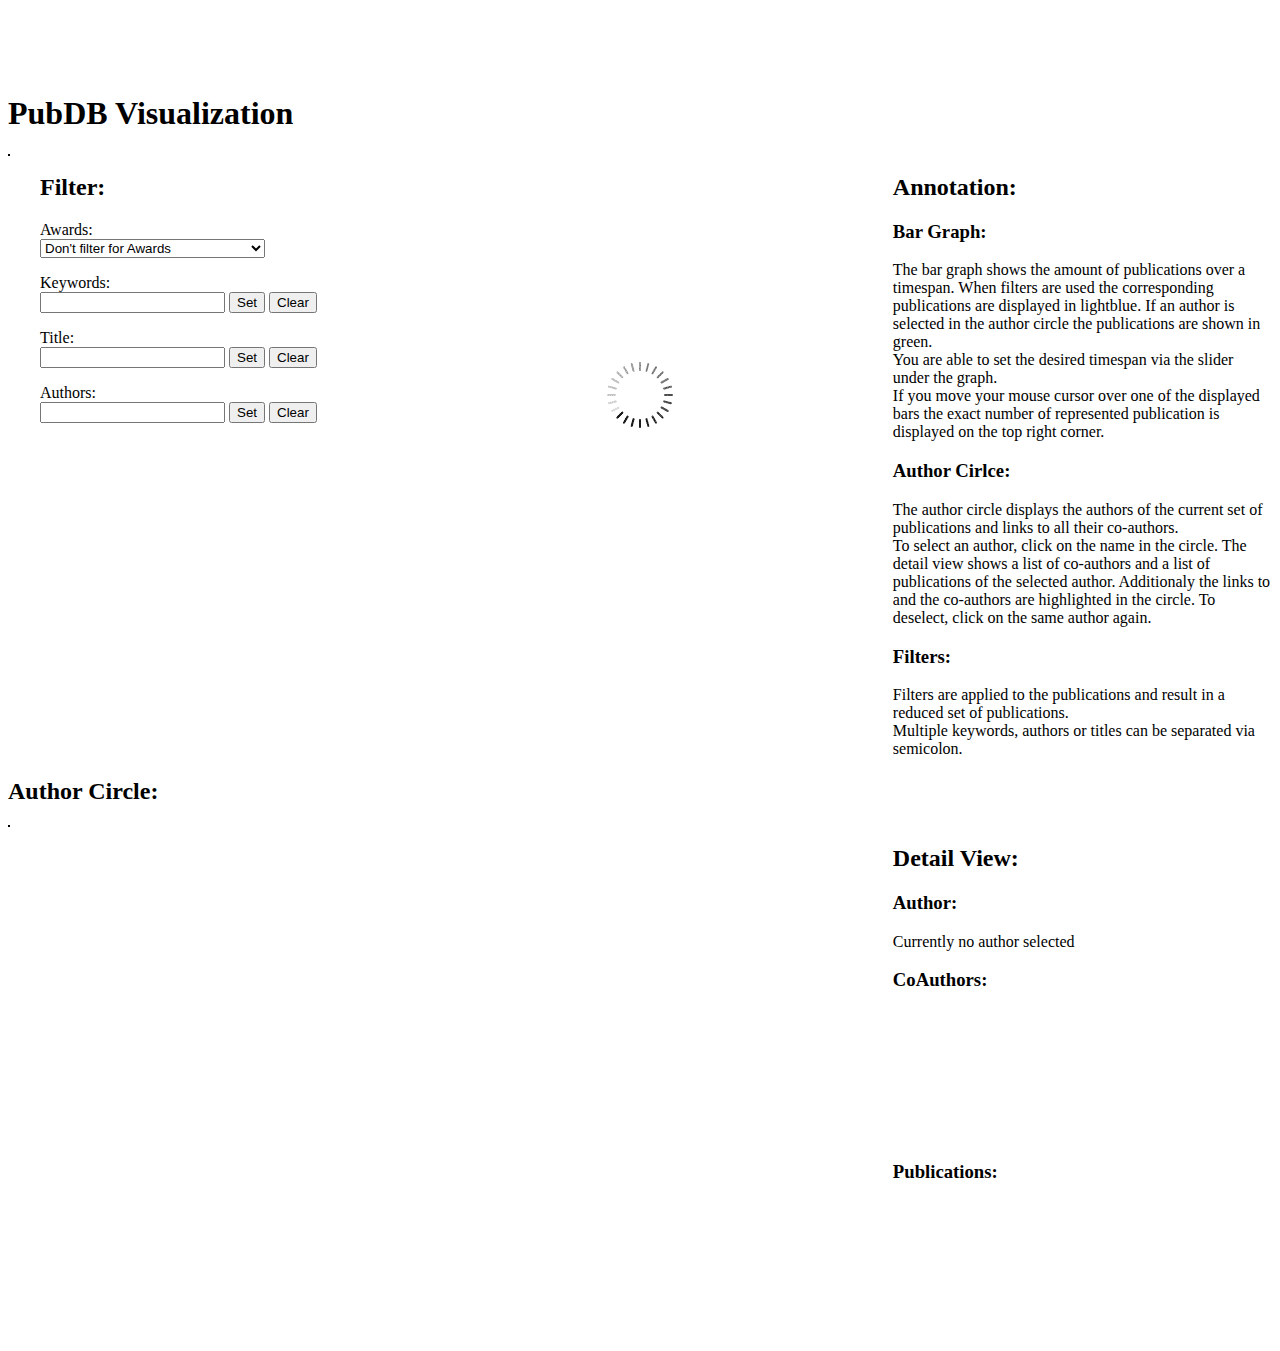
<file: public/index.html>
<html>
	<head>
		<meta charset="utf-8">

		<title>PubDB</title>

		<script type="text/javascript" src="lib/d3.js"></script>
		<script src="lib/jquery-2.1.3.min.js"></script>
		<script src="lib/jquery-ui-1.11.2/jquery-ui.js"></script>
		<script src="lib/jQRangeSlider-5.7.0/jQRangeSlider-withRuler-min.js"></script>

		<script type="text/javascript" src="main.js"></script>
		<script type="text/javascript" src="code.js"></script>
		<script type="text/javascript" src="barGraph.js"></script>

		<link rel="stylesheet" type="text/css" href="style.css" />
		<link rel="stylesheet" href="lib/jQRangeSlider-5.7.0/css/iThing.css" type="text/css" />

	</head>
	<body>
		<img src="assets/loading.gif" style="position: relative; display: block; top: 40%; margin: 0 auto;" alt="loading" id="loadingImage">


			<h1>PubDB Visualization</h1>
			<div id="topRow">
					<div id="barChartArea">
						<div id="barChart"></div>
						<div id="barSlider"></div>
					</div>

					<div id="filter">
						<h2>Filter:</h2>
						<div>
							<p><text>Awards:</text><br/>
								<select id="awardsSelection" onchange="awardFilter(this)">
									<option value="case0">Don't filter for Awards</option>
									<option value="case1">Show Publications with Awards</option>
									<option value="case2">Show Publications with no Awards</option>
								</select>
							</p>
						</div>
						<div>
							<form name="keywordForm">
								<p><text>Keywords:</text><br/>
									<input type="text" name="keywords">
									<input type="button" value="Set" onClick="keywordsFilter(this.form)" id="keywordsButton">
									<input type="button" value="Clear" onClick="clearKeywordsFilter(this.form)">
								</p>
							</form>
						</div>
						<div>
							<form name="titleForm">
								<p><text>Title:</text><br/>
									<input type="text" name="titles">
									<input type="button" value="Set" onClick="titlesFilter(this.form)" id="titlesButton">
									<input type="button" value="Clear" onClick="clearTitlesFilter(this.form)">
								</p>
							</form>
						</div>
						<div>
							<form name="authorForm">
								<p><text>Authors:</text><br/>
									<input type="text" name="authors">
									<input type="button" value="Set" onClick="authorsFilter(this.form)" id="authorsButton">
									<input type="button" value="Clear" onClick="clearAuthorsFilter(this.form)">
								</p>
							</form>
						</div>
					</div>

				<div id="howTo">
					<h2>Annotation:</h2>
					<div>
						<h3>Bar Graph:</h3>
						<div>The bar graph shows the amount of publications over a timespan. When filters are used the corresponding publications are displayed in lightblue. If an author is selected in the author circle the publications are shown in green.</div>
						<div>You are able to set the desired timespan via the slider under the graph.</div>
						<div>If you move your mouse cursor over one of the displayed bars the exact number of represented publication is displayed on the top right corner.</div>
					</div>
					<div>
						<h3>Author Cirlce:</h3>
						<div>The author circle displays the authors of the current set of publications and links to all their co-authors.</div>
						<div>To select an author, click on the name in the circle. The detail view shows a list of co-authors and a list of publications of the selected author. Additionaly the links to and the co-authors are highlighted in the circle. To deselect, click on the same author again.</div>
					</div>
					<div>
						<h3>Filters:</h3>
						<div>Filters are applied to the publications and result in a reduced set of publications.</div>
						<div>Multiple keywords, authors or titles can be separated via semicolon.</div>
					</div>
				</div>

			</div>

			<h2>Author Circle:</h2>
			<div id="circle"></div>

		<div id="sidebarCircle">
			<div id="detail">
				<h2>Detail View:</h2>
				<div id="detail--others--explained" style="display: none;"></div>
				<div id="detail--auth"><h3>Author:</h3><div>Currently no author selected</div></div>
				<div id="detail--others" style="display: none;"><h3>Others:</h3><p id="detail--others-list"></p></div>
				<div id="detail--coauth"><h3>CoAuthors:</h3><p id="detail--coauth-list"></p></div>
				<div id="detail--pub"><h3>Publications:</h3><p id="detail--pub-list"></p></div>
			</div>
		</div>

	</body>
</html>
</file>
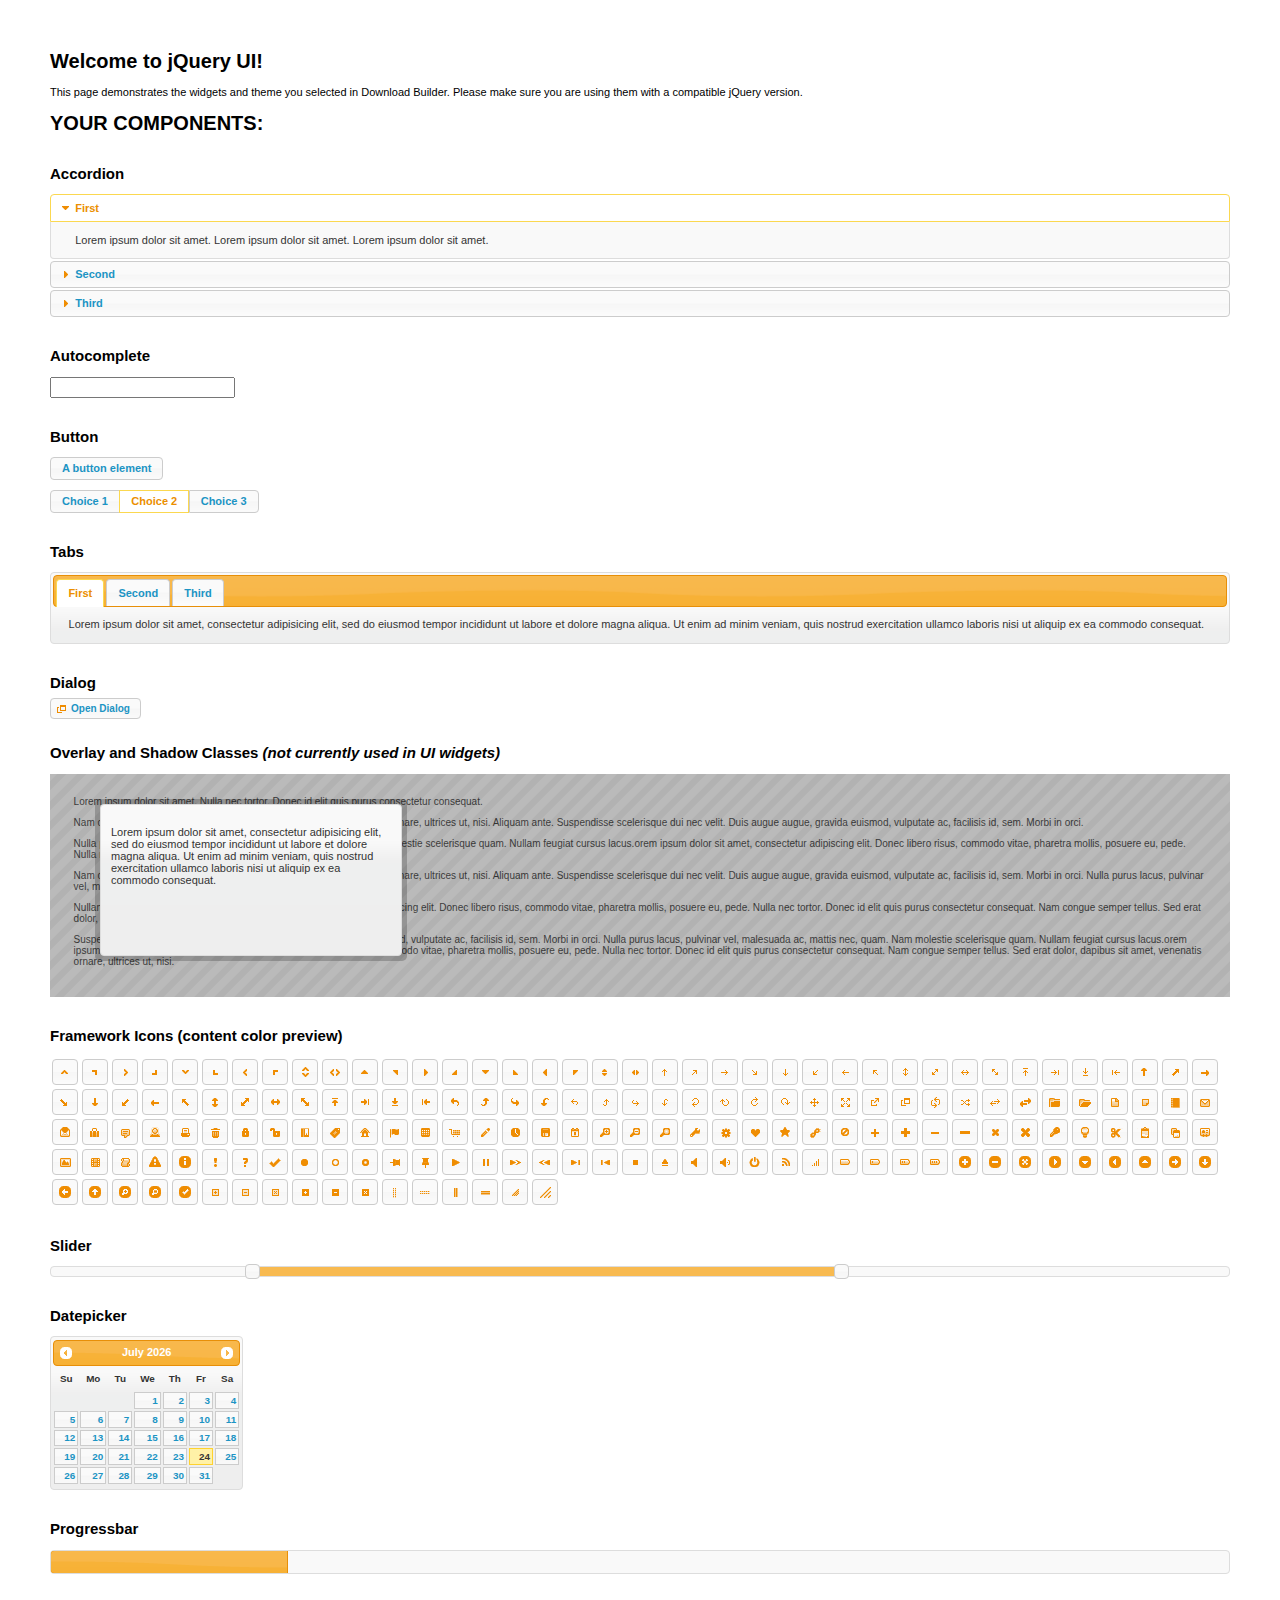
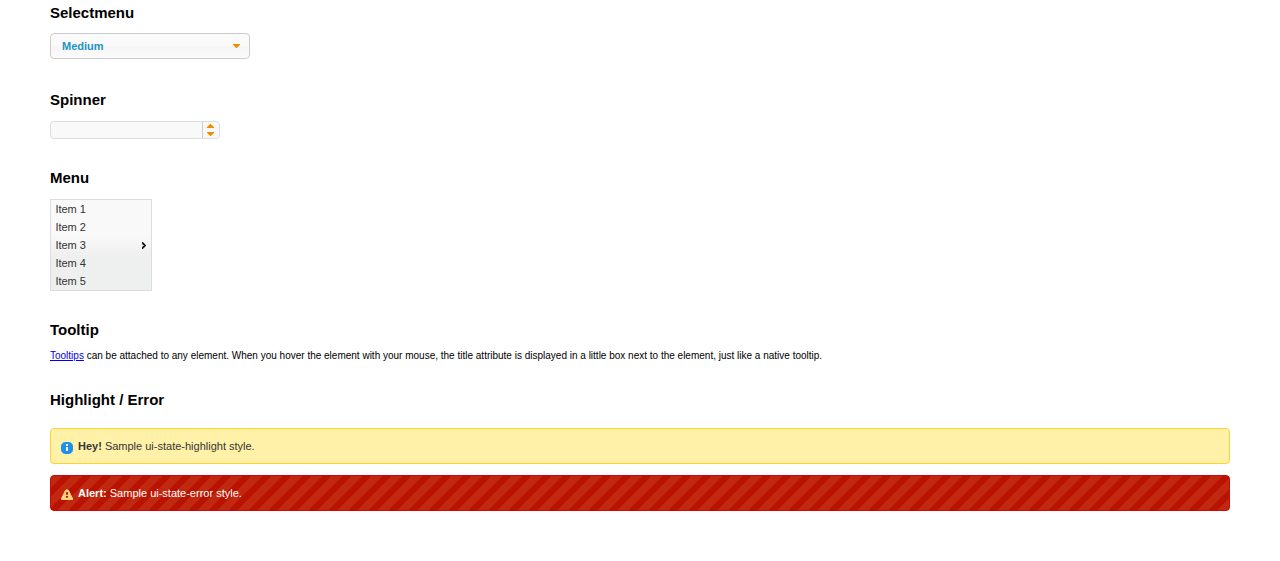
<file: public/lib/jquery-ui-1.11.2/index.html>
<!doctype html>
<html lang="us">
<head>
	<meta charset="utf-8">
	<title>jQuery UI Example Page</title>
	<link href="jquery-ui.css" rel="stylesheet">
	<style>
	body{
		font: 62.5% "Trebuchet MS", sans-serif;
		margin: 50px;
	}
	.demoHeaders {
		margin-top: 2em;
	}
	#dialog-link {
		padding: .4em 1em .4em 20px;
		text-decoration: none;
		position: relative;
	}
	#dialog-link span.ui-icon {
		margin: 0 5px 0 0;
		position: absolute;
		left: .2em;
		top: 50%;
		margin-top: -8px;
	}
	#icons {
		margin: 0;
		padding: 0;
	}
	#icons li {
		margin: 2px;
		position: relative;
		padding: 4px 0;
		cursor: pointer;
		float: left;
		list-style: none;
	}
	#icons span.ui-icon {
		float: left;
		margin: 0 4px;
	}
	.fakewindowcontain .ui-widget-overlay {
		position: absolute;
	}
	select {
		width: 200px;
	}
	</style>
</head>
<body>

<h1>Welcome to jQuery UI!</h1>

<div class="ui-widget">
	<p>This page demonstrates the widgets and theme you selected in Download Builder. Please make sure you are using them with a compatible jQuery version.</p>
</div>

<h1>YOUR COMPONENTS:</h1>


<!-- Accordion -->
<h2 class="demoHeaders">Accordion</h2>
<div id="accordion">
	<h3>First</h3>
	<div>Lorem ipsum dolor sit amet. Lorem ipsum dolor sit amet. Lorem ipsum dolor sit amet.</div>
	<h3>Second</h3>
	<div>Phasellus mattis tincidunt nibh.</div>
	<h3>Third</h3>
	<div>Nam dui erat, auctor a, dignissim quis.</div>
</div>



<!-- Autocomplete -->
<h2 class="demoHeaders">Autocomplete</h2>
<div>
	<input id="autocomplete" title="type &quot;a&quot;">
</div>



<!-- Button -->
<h2 class="demoHeaders">Button</h2>
<button id="button">A button element</button>
<form style="margin-top: 1em;">
	<div id="radioset">
		<input type="radio" id="radio1" name="radio"><label for="radio1">Choice 1</label>
		<input type="radio" id="radio2" name="radio" checked="checked"><label for="radio2">Choice 2</label>
		<input type="radio" id="radio3" name="radio"><label for="radio3">Choice 3</label>
	</div>
</form>



<!-- Tabs -->
<h2 class="demoHeaders">Tabs</h2>
<div id="tabs">
	<ul>
		<li><a href="#tabs-1">First</a></li>
		<li><a href="#tabs-2">Second</a></li>
		<li><a href="#tabs-3">Third</a></li>
	</ul>
	<div id="tabs-1">Lorem ipsum dolor sit amet, consectetur adipisicing elit, sed do eiusmod tempor incididunt ut labore et dolore magna aliqua. Ut enim ad minim veniam, quis nostrud exercitation ullamco laboris nisi ut aliquip ex ea commodo consequat.</div>
	<div id="tabs-2">Phasellus mattis tincidunt nibh. Cras orci urna, blandit id, pretium vel, aliquet ornare, felis. Maecenas scelerisque sem non nisl. Fusce sed lorem in enim dictum bibendum.</div>
	<div id="tabs-3">Nam dui erat, auctor a, dignissim quis, sollicitudin eu, felis. Pellentesque nisi urna, interdum eget, sagittis et, consequat vestibulum, lacus. Mauris porttitor ullamcorper augue.</div>
</div>



<!-- Dialog NOTE: Dialog is not generated by UI in this demo so it can be visually styled in themeroller-->
<h2 class="demoHeaders">Dialog</h2>
<p><a href="#" id="dialog-link" class="ui-state-default ui-corner-all"><span class="ui-icon ui-icon-newwin"></span>Open Dialog</a></p>

<h2 class="demoHeaders">Overlay and Shadow Classes <em>(not currently used in UI widgets)</em></h2>
<div style="position: relative; width: 96%; height: 200px; padding:1% 2%; overflow:hidden;" class="fakewindowcontain">
	<p>Lorem ipsum dolor sit amet,  Nulla nec tortor. Donec id elit quis purus consectetur consequat. </p><p>Nam congue semper tellus. Sed erat dolor, dapibus sit amet, venenatis ornare, ultrices ut, nisi. Aliquam ante. Suspendisse scelerisque dui nec velit. Duis augue augue, gravida euismod, vulputate ac, facilisis id, sem. Morbi in orci. </p><p>Nulla purus lacus, pulvinar vel, malesuada ac, mattis nec, quam. Nam molestie scelerisque quam. Nullam feugiat cursus lacus.orem ipsum dolor sit amet, consectetur adipiscing elit. Donec libero risus, commodo vitae, pharetra mollis, posuere eu, pede. Nulla nec tortor. Donec id elit quis purus consectetur consequat. </p><p>Nam congue semper tellus. Sed erat dolor, dapibus sit amet, venenatis ornare, ultrices ut, nisi. Aliquam ante. Suspendisse scelerisque dui nec velit. Duis augue augue, gravida euismod, vulputate ac, facilisis id, sem. Morbi in orci. Nulla purus lacus, pulvinar vel, malesuada ac, mattis nec, quam. Nam molestie scelerisque quam. </p><p>Nullam feugiat cursus lacus.orem ipsum dolor sit amet, consectetur adipiscing elit. Donec libero risus, commodo vitae, pharetra mollis, posuere eu, pede. Nulla nec tortor. Donec id elit quis purus consectetur consequat. Nam congue semper tellus. Sed erat dolor, dapibus sit amet, venenatis ornare, ultrices ut, nisi. Aliquam ante. </p><p>Suspendisse scelerisque dui nec velit. Duis augue augue, gravida euismod, vulputate ac, facilisis id, sem. Morbi in orci. Nulla purus lacus, pulvinar vel, malesuada ac, mattis nec, quam. Nam molestie scelerisque quam. Nullam feugiat cursus lacus.orem ipsum dolor sit amet, consectetur adipiscing elit. Donec libero risus, commodo vitae, pharetra mollis, posuere eu, pede. Nulla nec tortor. Donec id elit quis purus consectetur consequat. Nam congue semper tellus. Sed erat dolor, dapibus sit amet, venenatis ornare, ultrices ut, nisi. </p>

	<!-- ui-dialog -->
	<div class="ui-overlay"><div class="ui-widget-overlay"></div><div class="ui-widget-shadow ui-corner-all" style="width: 302px; height: 152px; position: absolute; left: 50px; top: 30px;"></div></div>
	<div style="position: absolute; width: 280px; height: 130px;left: 50px; top: 30px; padding: 10px;" class="ui-widget ui-widget-content ui-corner-all">
		<div class="ui-dialog-content ui-widget-content" style="background: none; border: 0;">
			<p>Lorem ipsum dolor sit amet, consectetur adipisicing elit, sed do eiusmod tempor incididunt ut labore et dolore magna aliqua. Ut enim ad minim veniam, quis nostrud exercitation ullamco laboris nisi ut aliquip ex ea commodo consequat.</p>
		</div>
	</div>

</div>

<!-- ui-dialog -->
<div id="dialog" title="Dialog Title">
	<p>Lorem ipsum dolor sit amet, consectetur adipisicing elit, sed do eiusmod tempor incididunt ut labore et dolore magna aliqua. Ut enim ad minim veniam, quis nostrud exercitation ullamco laboris nisi ut aliquip ex ea commodo consequat.</p>
</div>



<h2 class="demoHeaders">Framework Icons (content color preview)</h2>
<ul id="icons" class="ui-widget ui-helper-clearfix">
	<li class="ui-state-default ui-corner-all" title=".ui-icon-carat-1-n"><span class="ui-icon ui-icon-carat-1-n"></span></li>
	<li class="ui-state-default ui-corner-all" title=".ui-icon-carat-1-ne"><span class="ui-icon ui-icon-carat-1-ne"></span></li>
	<li class="ui-state-default ui-corner-all" title=".ui-icon-carat-1-e"><span class="ui-icon ui-icon-carat-1-e"></span></li>
	<li class="ui-state-default ui-corner-all" title=".ui-icon-carat-1-se"><span class="ui-icon ui-icon-carat-1-se"></span></li>
	<li class="ui-state-default ui-corner-all" title=".ui-icon-carat-1-s"><span class="ui-icon ui-icon-carat-1-s"></span></li>
	<li class="ui-state-default ui-corner-all" title=".ui-icon-carat-1-sw"><span class="ui-icon ui-icon-carat-1-sw"></span></li>
	<li class="ui-state-default ui-corner-all" title=".ui-icon-carat-1-w"><span class="ui-icon ui-icon-carat-1-w"></span></li>
	<li class="ui-state-default ui-corner-all" title=".ui-icon-carat-1-nw"><span class="ui-icon ui-icon-carat-1-nw"></span></li>
	<li class="ui-state-default ui-corner-all" title=".ui-icon-carat-2-n-s"><span class="ui-icon ui-icon-carat-2-n-s"></span></li>
	<li class="ui-state-default ui-corner-all" title=".ui-icon-carat-2-e-w"><span class="ui-icon ui-icon-carat-2-e-w"></span></li>
	<li class="ui-state-default ui-corner-all" title=".ui-icon-triangle-1-n"><span class="ui-icon ui-icon-triangle-1-n"></span></li>
	<li class="ui-state-default ui-corner-all" title=".ui-icon-triangle-1-ne"><span class="ui-icon ui-icon-triangle-1-ne"></span></li>
	<li class="ui-state-default ui-corner-all" title=".ui-icon-triangle-1-e"><span class="ui-icon ui-icon-triangle-1-e"></span></li>
	<li class="ui-state-default ui-corner-all" title=".ui-icon-triangle-1-se"><span class="ui-icon ui-icon-triangle-1-se"></span></li>
	<li class="ui-state-default ui-corner-all" title=".ui-icon-triangle-1-s"><span class="ui-icon ui-icon-triangle-1-s"></span></li>
	<li class="ui-state-default ui-corner-all" title=".ui-icon-triangle-1-sw"><span class="ui-icon ui-icon-triangle-1-sw"></span></li>
	<li class="ui-state-default ui-corner-all" title=".ui-icon-triangle-1-w"><span class="ui-icon ui-icon-triangle-1-w"></span></li>
	<li class="ui-state-default ui-corner-all" title=".ui-icon-triangle-1-nw"><span class="ui-icon ui-icon-triangle-1-nw"></span></li>
	<li class="ui-state-default ui-corner-all" title=".ui-icon-triangle-2-n-s"><span class="ui-icon ui-icon-triangle-2-n-s"></span></li>
	<li class="ui-state-default ui-corner-all" title=".ui-icon-triangle-2-e-w"><span class="ui-icon ui-icon-triangle-2-e-w"></span></li>
	<li class="ui-state-default ui-corner-all" title=".ui-icon-arrow-1-n"><span class="ui-icon ui-icon-arrow-1-n"></span></li>
	<li class="ui-state-default ui-corner-all" title=".ui-icon-arrow-1-ne"><span class="ui-icon ui-icon-arrow-1-ne"></span></li>
	<li class="ui-state-default ui-corner-all" title=".ui-icon-arrow-1-e"><span class="ui-icon ui-icon-arrow-1-e"></span></li>
	<li class="ui-state-default ui-corner-all" title=".ui-icon-arrow-1-se"><span class="ui-icon ui-icon-arrow-1-se"></span></li>
	<li class="ui-state-default ui-corner-all" title=".ui-icon-arrow-1-s"><span class="ui-icon ui-icon-arrow-1-s"></span></li>
	<li class="ui-state-default ui-corner-all" title=".ui-icon-arrow-1-sw"><span class="ui-icon ui-icon-arrow-1-sw"></span></li>
	<li class="ui-state-default ui-corner-all" title=".ui-icon-arrow-1-w"><span class="ui-icon ui-icon-arrow-1-w"></span></li>
	<li class="ui-state-default ui-corner-all" title=".ui-icon-arrow-1-nw"><span class="ui-icon ui-icon-arrow-1-nw"></span></li>
	<li class="ui-state-default ui-corner-all" title=".ui-icon-arrow-2-n-s"><span class="ui-icon ui-icon-arrow-2-n-s"></span></li>
	<li class="ui-state-default ui-corner-all" title=".ui-icon-arrow-2-ne-sw"><span class="ui-icon ui-icon-arrow-2-ne-sw"></span></li>
	<li class="ui-state-default ui-corner-all" title=".ui-icon-arrow-2-e-w"><span class="ui-icon ui-icon-arrow-2-e-w"></span></li>
	<li class="ui-state-default ui-corner-all" title=".ui-icon-arrow-2-se-nw"><span class="ui-icon ui-icon-arrow-2-se-nw"></span></li>
	<li class="ui-state-default ui-corner-all" title=".ui-icon-arrowstop-1-n"><span class="ui-icon ui-icon-arrowstop-1-n"></span></li>
	<li class="ui-state-default ui-corner-all" title=".ui-icon-arrowstop-1-e"><span class="ui-icon ui-icon-arrowstop-1-e"></span></li>
	<li class="ui-state-default ui-corner-all" title=".ui-icon-arrowstop-1-s"><span class="ui-icon ui-icon-arrowstop-1-s"></span></li>
	<li class="ui-state-default ui-corner-all" title=".ui-icon-arrowstop-1-w"><span class="ui-icon ui-icon-arrowstop-1-w"></span></li>
	<li class="ui-state-default ui-corner-all" title=".ui-icon-arrowthick-1-n"><span class="ui-icon ui-icon-arrowthick-1-n"></span></li>
	<li class="ui-state-default ui-corner-all" title=".ui-icon-arrowthick-1-ne"><span class="ui-icon ui-icon-arrowthick-1-ne"></span></li>
	<li class="ui-state-default ui-corner-all" title=".ui-icon-arrowthick-1-e"><span class="ui-icon ui-icon-arrowthick-1-e"></span></li>
	<li class="ui-state-default ui-corner-all" title=".ui-icon-arrowthick-1-se"><span class="ui-icon ui-icon-arrowthick-1-se"></span></li>
	<li class="ui-state-default ui-corner-all" title=".ui-icon-arrowthick-1-s"><span class="ui-icon ui-icon-arrowthick-1-s"></span></li>
	<li class="ui-state-default ui-corner-all" title=".ui-icon-arrowthick-1-sw"><span class="ui-icon ui-icon-arrowthick-1-sw"></span></li>
	<li class="ui-state-default ui-corner-all" title=".ui-icon-arrowthick-1-w"><span class="ui-icon ui-icon-arrowthick-1-w"></span></li>
	<li class="ui-state-default ui-corner-all" title=".ui-icon-arrowthick-1-nw"><span class="ui-icon ui-icon-arrowthick-1-nw"></span></li>
	<li class="ui-state-default ui-corner-all" title=".ui-icon-arrowthick-2-n-s"><span class="ui-icon ui-icon-arrowthick-2-n-s"></span></li>
	<li class="ui-state-default ui-corner-all" title=".ui-icon-arrowthick-2-ne-sw"><span class="ui-icon ui-icon-arrowthick-2-ne-sw"></span></li>
	<li class="ui-state-default ui-corner-all" title=".ui-icon-arrowthick-2-e-w"><span class="ui-icon ui-icon-arrowthick-2-e-w"></span></li>
	<li class="ui-state-default ui-corner-all" title=".ui-icon-arrowthick-2-se-nw"><span class="ui-icon ui-icon-arrowthick-2-se-nw"></span></li>
	<li class="ui-state-default ui-corner-all" title=".ui-icon-arrowthickstop-1-n"><span class="ui-icon ui-icon-arrowthickstop-1-n"></span></li>
	<li class="ui-state-default ui-corner-all" title=".ui-icon-arrowthickstop-1-e"><span class="ui-icon ui-icon-arrowthickstop-1-e"></span></li>
	<li class="ui-state-default ui-corner-all" title=".ui-icon-arrowthickstop-1-s"><span class="ui-icon ui-icon-arrowthickstop-1-s"></span></li>
	<li class="ui-state-default ui-corner-all" title=".ui-icon-arrowthickstop-1-w"><span class="ui-icon ui-icon-arrowthickstop-1-w"></span></li>
	<li class="ui-state-default ui-corner-all" title=".ui-icon-arrowreturnthick-1-w"><span class="ui-icon ui-icon-arrowreturnthick-1-w"></span></li>
	<li class="ui-state-default ui-corner-all" title=".ui-icon-arrowreturnthick-1-n"><span class="ui-icon ui-icon-arrowreturnthick-1-n"></span></li>
	<li class="ui-state-default ui-corner-all" title=".ui-icon-arrowreturnthick-1-e"><span class="ui-icon ui-icon-arrowreturnthick-1-e"></span></li>
	<li class="ui-state-default ui-corner-all" title=".ui-icon-arrowreturnthick-1-s"><span class="ui-icon ui-icon-arrowreturnthick-1-s"></span></li>
	<li class="ui-state-default ui-corner-all" title=".ui-icon-arrowreturn-1-w"><span class="ui-icon ui-icon-arrowreturn-1-w"></span></li>
	<li class="ui-state-default ui-corner-all" title=".ui-icon-arrowreturn-1-n"><span class="ui-icon ui-icon-arrowreturn-1-n"></span></li>
	<li class="ui-state-default ui-corner-all" title=".ui-icon-arrowreturn-1-e"><span class="ui-icon ui-icon-arrowreturn-1-e"></span></li>
	<li class="ui-state-default ui-corner-all" title=".ui-icon-arrowreturn-1-s"><span class="ui-icon ui-icon-arrowreturn-1-s"></span></li>
	<li class="ui-state-default ui-corner-all" title=".ui-icon-arrowrefresh-1-w"><span class="ui-icon ui-icon-arrowrefresh-1-w"></span></li>
	<li class="ui-state-default ui-corner-all" title=".ui-icon-arrowrefresh-1-n"><span class="ui-icon ui-icon-arrowrefresh-1-n"></span></li>
	<li class="ui-state-default ui-corner-all" title=".ui-icon-arrowrefresh-1-e"><span class="ui-icon ui-icon-arrowrefresh-1-e"></span></li>
	<li class="ui-state-default ui-corner-all" title=".ui-icon-arrowrefresh-1-s"><span class="ui-icon ui-icon-arrowrefresh-1-s"></span></li>
	<li class="ui-state-default ui-corner-all" title=".ui-icon-arrow-4"><span class="ui-icon ui-icon-arrow-4"></span></li>
	<li class="ui-state-default ui-corner-all" title=".ui-icon-arrow-4-diag"><span class="ui-icon ui-icon-arrow-4-diag"></span></li>
	<li class="ui-state-default ui-corner-all" title=".ui-icon-extlink"><span class="ui-icon ui-icon-extlink"></span></li>
	<li class="ui-state-default ui-corner-all" title=".ui-icon-newwin"><span class="ui-icon ui-icon-newwin"></span></li>
	<li class="ui-state-default ui-corner-all" title=".ui-icon-refresh"><span class="ui-icon ui-icon-refresh"></span></li>
	<li class="ui-state-default ui-corner-all" title=".ui-icon-shuffle"><span class="ui-icon ui-icon-shuffle"></span></li>
	<li class="ui-state-default ui-corner-all" title=".ui-icon-transfer-e-w"><span class="ui-icon ui-icon-transfer-e-w"></span></li>
	<li class="ui-state-default ui-corner-all" title=".ui-icon-transferthick-e-w"><span class="ui-icon ui-icon-transferthick-e-w"></span></li>
	<li class="ui-state-default ui-corner-all" title=".ui-icon-folder-collapsed"><span class="ui-icon ui-icon-folder-collapsed"></span></li>
	<li class="ui-state-default ui-corner-all" title=".ui-icon-folder-open"><span class="ui-icon ui-icon-folder-open"></span></li>
	<li class="ui-state-default ui-corner-all" title=".ui-icon-document"><span class="ui-icon ui-icon-document"></span></li>
	<li class="ui-state-default ui-corner-all" title=".ui-icon-document-b"><span class="ui-icon ui-icon-document-b"></span></li>
	<li class="ui-state-default ui-corner-all" title=".ui-icon-note"><span class="ui-icon ui-icon-note"></span></li>
	<li class="ui-state-default ui-corner-all" title=".ui-icon-mail-closed"><span class="ui-icon ui-icon-mail-closed"></span></li>
	<li class="ui-state-default ui-corner-all" title=".ui-icon-mail-open"><span class="ui-icon ui-icon-mail-open"></span></li>
	<li class="ui-state-default ui-corner-all" title=".ui-icon-suitcase"><span class="ui-icon ui-icon-suitcase"></span></li>
	<li class="ui-state-default ui-corner-all" title=".ui-icon-comment"><span class="ui-icon ui-icon-comment"></span></li>
	<li class="ui-state-default ui-corner-all" title=".ui-icon-person"><span class="ui-icon ui-icon-person"></span></li>
	<li class="ui-state-default ui-corner-all" title=".ui-icon-print"><span class="ui-icon ui-icon-print"></span></li>
	<li class="ui-state-default ui-corner-all" title=".ui-icon-trash"><span class="ui-icon ui-icon-trash"></span></li>
	<li class="ui-state-default ui-corner-all" title=".ui-icon-locked"><span class="ui-icon ui-icon-locked"></span></li>
	<li class="ui-state-default ui-corner-all" title=".ui-icon-unlocked"><span class="ui-icon ui-icon-unlocked"></span></li>
	<li class="ui-state-default ui-corner-all" title=".ui-icon-bookmark"><span class="ui-icon ui-icon-bookmark"></span></li>
	<li class="ui-state-default ui-corner-all" title=".ui-icon-tag"><span class="ui-icon ui-icon-tag"></span></li>
	<li class="ui-state-default ui-corner-all" title=".ui-icon-home"><span class="ui-icon ui-icon-home"></span></li>
	<li class="ui-state-default ui-corner-all" title=".ui-icon-flag"><span class="ui-icon ui-icon-flag"></span></li>
	<li class="ui-state-default ui-corner-all" title=".ui-icon-calculator"><span class="ui-icon ui-icon-calculator"></span></li>
	<li class="ui-state-default ui-corner-all" title=".ui-icon-cart"><span class="ui-icon ui-icon-cart"></span></li>
	<li class="ui-state-default ui-corner-all" title=".ui-icon-pencil"><span class="ui-icon ui-icon-pencil"></span></li>
	<li class="ui-state-default ui-corner-all" title=".ui-icon-clock"><span class="ui-icon ui-icon-clock"></span></li>
	<li class="ui-state-default ui-corner-all" title=".ui-icon-disk"><span class="ui-icon ui-icon-disk"></span></li>
	<li class="ui-state-default ui-corner-all" title=".ui-icon-calendar"><span class="ui-icon ui-icon-calendar"></span></li>
	<li class="ui-state-default ui-corner-all" title=".ui-icon-zoomin"><span class="ui-icon ui-icon-zoomin"></span></li>
	<li class="ui-state-default ui-corner-all" title=".ui-icon-zoomout"><span class="ui-icon ui-icon-zoomout"></span></li>
	<li class="ui-state-default ui-corner-all" title=".ui-icon-search"><span class="ui-icon ui-icon-search"></span></li>
	<li class="ui-state-default ui-corner-all" title=".ui-icon-wrench"><span class="ui-icon ui-icon-wrench"></span></li>
	<li class="ui-state-default ui-corner-all" title=".ui-icon-gear"><span class="ui-icon ui-icon-gear"></span></li>
	<li class="ui-state-default ui-corner-all" title=".ui-icon-heart"><span class="ui-icon ui-icon-heart"></span></li>
	<li class="ui-state-default ui-corner-all" title=".ui-icon-star"><span class="ui-icon ui-icon-star"></span></li>
	<li class="ui-state-default ui-corner-all" title=".ui-icon-link"><span class="ui-icon ui-icon-link"></span></li>
	<li class="ui-state-default ui-corner-all" title=".ui-icon-cancel"><span class="ui-icon ui-icon-cancel"></span></li>
	<li class="ui-state-default ui-corner-all" title=".ui-icon-plus"><span class="ui-icon ui-icon-plus"></span></li>
	<li class="ui-state-default ui-corner-all" title=".ui-icon-plusthick"><span class="ui-icon ui-icon-plusthick"></span></li>
	<li class="ui-state-default ui-corner-all" title=".ui-icon-minus"><span class="ui-icon ui-icon-minus"></span></li>
	<li class="ui-state-default ui-corner-all" title=".ui-icon-minusthick"><span class="ui-icon ui-icon-minusthick"></span></li>
	<li class="ui-state-default ui-corner-all" title=".ui-icon-close"><span class="ui-icon ui-icon-close"></span></li>
	<li class="ui-state-default ui-corner-all" title=".ui-icon-closethick"><span class="ui-icon ui-icon-closethick"></span></li>
	<li class="ui-state-default ui-corner-all" title=".ui-icon-key"><span class="ui-icon ui-icon-key"></span></li>
	<li class="ui-state-default ui-corner-all" title=".ui-icon-lightbulb"><span class="ui-icon ui-icon-lightbulb"></span></li>
	<li class="ui-state-default ui-corner-all" title=".ui-icon-scissors"><span class="ui-icon ui-icon-scissors"></span></li>
	<li class="ui-state-default ui-corner-all" title=".ui-icon-clipboard"><span class="ui-icon ui-icon-clipboard"></span></li>
	<li class="ui-state-default ui-corner-all" title=".ui-icon-copy"><span class="ui-icon ui-icon-copy"></span></li>
	<li class="ui-state-default ui-corner-all" title=".ui-icon-contact"><span class="ui-icon ui-icon-contact"></span></li>
	<li class="ui-state-default ui-corner-all" title=".ui-icon-image"><span class="ui-icon ui-icon-image"></span></li>
	<li class="ui-state-default ui-corner-all" title=".ui-icon-video"><span class="ui-icon ui-icon-video"></span></li>
	<li class="ui-state-default ui-corner-all" title=".ui-icon-script"><span class="ui-icon ui-icon-script"></span></li>
	<li class="ui-state-default ui-corner-all" title=".ui-icon-alert"><span class="ui-icon ui-icon-alert"></span></li>
	<li class="ui-state-default ui-corner-all" title=".ui-icon-info"><span class="ui-icon ui-icon-info"></span></li>
	<li class="ui-state-default ui-corner-all" title=".ui-icon-notice"><span class="ui-icon ui-icon-notice"></span></li>
	<li class="ui-state-default ui-corner-all" title=".ui-icon-help"><span class="ui-icon ui-icon-help"></span></li>
	<li class="ui-state-default ui-corner-all" title=".ui-icon-check"><span class="ui-icon ui-icon-check"></span></li>
	<li class="ui-state-default ui-corner-all" title=".ui-icon-bullet"><span class="ui-icon ui-icon-bullet"></span></li>
	<li class="ui-state-default ui-corner-all" title=".ui-icon-radio-off"><span class="ui-icon ui-icon-radio-off"></span></li>
	<li class="ui-state-default ui-corner-all" title=".ui-icon-radio-on"><span class="ui-icon ui-icon-radio-on"></span></li>
	<li class="ui-state-default ui-corner-all" title=".ui-icon-pin-w"><span class="ui-icon ui-icon-pin-w"></span></li>
	<li class="ui-state-default ui-corner-all" title=".ui-icon-pin-s"><span class="ui-icon ui-icon-pin-s"></span></li>
	<li class="ui-state-default ui-corner-all" title=".ui-icon-play"><span class="ui-icon ui-icon-play"></span></li>
	<li class="ui-state-default ui-corner-all" title=".ui-icon-pause"><span class="ui-icon ui-icon-pause"></span></li>
	<li class="ui-state-default ui-corner-all" title=".ui-icon-seek-next"><span class="ui-icon ui-icon-seek-next"></span></li>
	<li class="ui-state-default ui-corner-all" title=".ui-icon-seek-prev"><span class="ui-icon ui-icon-seek-prev"></span></li>
	<li class="ui-state-default ui-corner-all" title=".ui-icon-seek-end"><span class="ui-icon ui-icon-seek-end"></span></li>
	<li class="ui-state-default ui-corner-all" title=".ui-icon-seek-first"><span class="ui-icon ui-icon-seek-first"></span></li>
	<li class="ui-state-default ui-corner-all" title=".ui-icon-stop"><span class="ui-icon ui-icon-stop"></span></li>
	<li class="ui-state-default ui-corner-all" title=".ui-icon-eject"><span class="ui-icon ui-icon-eject"></span></li>
	<li class="ui-state-default ui-corner-all" title=".ui-icon-volume-off"><span class="ui-icon ui-icon-volume-off"></span></li>
	<li class="ui-state-default ui-corner-all" title=".ui-icon-volume-on"><span class="ui-icon ui-icon-volume-on"></span></li>
	<li class="ui-state-default ui-corner-all" title=".ui-icon-power"><span class="ui-icon ui-icon-power"></span></li>
	<li class="ui-state-default ui-corner-all" title=".ui-icon-signal-diag"><span class="ui-icon ui-icon-signal-diag"></span></li>
	<li class="ui-state-default ui-corner-all" title=".ui-icon-signal"><span class="ui-icon ui-icon-signal"></span></li>
	<li class="ui-state-default ui-corner-all" title=".ui-icon-battery-0"><span class="ui-icon ui-icon-battery-0"></span></li>
	<li class="ui-state-default ui-corner-all" title=".ui-icon-battery-1"><span class="ui-icon ui-icon-battery-1"></span></li>
	<li class="ui-state-default ui-corner-all" title=".ui-icon-battery-2"><span class="ui-icon ui-icon-battery-2"></span></li>
	<li class="ui-state-default ui-corner-all" title=".ui-icon-battery-3"><span class="ui-icon ui-icon-battery-3"></span></li>
	<li class="ui-state-default ui-corner-all" title=".ui-icon-circle-plus"><span class="ui-icon ui-icon-circle-plus"></span></li>
	<li class="ui-state-default ui-corner-all" title=".ui-icon-circle-minus"><span class="ui-icon ui-icon-circle-minus"></span></li>
	<li class="ui-state-default ui-corner-all" title=".ui-icon-circle-close"><span class="ui-icon ui-icon-circle-close"></span></li>
	<li class="ui-state-default ui-corner-all" title=".ui-icon-circle-triangle-e"><span class="ui-icon ui-icon-circle-triangle-e"></span></li>
	<li class="ui-state-default ui-corner-all" title=".ui-icon-circle-triangle-s"><span class="ui-icon ui-icon-circle-triangle-s"></span></li>
	<li class="ui-state-default ui-corner-all" title=".ui-icon-circle-triangle-w"><span class="ui-icon ui-icon-circle-triangle-w"></span></li>
	<li class="ui-state-default ui-corner-all" title=".ui-icon-circle-triangle-n"><span class="ui-icon ui-icon-circle-triangle-n"></span></li>
	<li class="ui-state-default ui-corner-all" title=".ui-icon-circle-arrow-e"><span class="ui-icon ui-icon-circle-arrow-e"></span></li>
	<li class="ui-state-default ui-corner-all" title=".ui-icon-circle-arrow-s"><span class="ui-icon ui-icon-circle-arrow-s"></span></li>
	<li class="ui-state-default ui-corner-all" title=".ui-icon-circle-arrow-w"><span class="ui-icon ui-icon-circle-arrow-w"></span></li>
	<li class="ui-state-default ui-corner-all" title=".ui-icon-circle-arrow-n"><span class="ui-icon ui-icon-circle-arrow-n"></span></li>
	<li class="ui-state-default ui-corner-all" title=".ui-icon-circle-zoomin"><span class="ui-icon ui-icon-circle-zoomin"></span></li>
	<li class="ui-state-default ui-corner-all" title=".ui-icon-circle-zoomout"><span class="ui-icon ui-icon-circle-zoomout"></span></li>
	<li class="ui-state-default ui-corner-all" title=".ui-icon-circle-check"><span class="ui-icon ui-icon-circle-check"></span></li>
	<li class="ui-state-default ui-corner-all" title=".ui-icon-circlesmall-plus"><span class="ui-icon ui-icon-circlesmall-plus"></span></li>
	<li class="ui-state-default ui-corner-all" title=".ui-icon-circlesmall-minus"><span class="ui-icon ui-icon-circlesmall-minus"></span></li>
	<li class="ui-state-default ui-corner-all" title=".ui-icon-circlesmall-close"><span class="ui-icon ui-icon-circlesmall-close"></span></li>
	<li class="ui-state-default ui-corner-all" title=".ui-icon-squaresmall-plus"><span class="ui-icon ui-icon-squaresmall-plus"></span></li>
	<li class="ui-state-default ui-corner-all" title=".ui-icon-squaresmall-minus"><span class="ui-icon ui-icon-squaresmall-minus"></span></li>
	<li class="ui-state-default ui-corner-all" title=".ui-icon-squaresmall-close"><span class="ui-icon ui-icon-squaresmall-close"></span></li>
	<li class="ui-state-default ui-corner-all" title=".ui-icon-grip-dotted-vertical"><span class="ui-icon ui-icon-grip-dotted-vertical"></span></li>
	<li class="ui-state-default ui-corner-all" title=".ui-icon-grip-dotted-horizontal"><span class="ui-icon ui-icon-grip-dotted-horizontal"></span></li>
	<li class="ui-state-default ui-corner-all" title=".ui-icon-grip-solid-vertical"><span class="ui-icon ui-icon-grip-solid-vertical"></span></li>
	<li class="ui-state-default ui-corner-all" title=".ui-icon-grip-solid-horizontal"><span class="ui-icon ui-icon-grip-solid-horizontal"></span></li>
	<li class="ui-state-default ui-corner-all" title=".ui-icon-gripsmall-diagonal-se"><span class="ui-icon ui-icon-gripsmall-diagonal-se"></span></li>
	<li class="ui-state-default ui-corner-all" title=".ui-icon-grip-diagonal-se"><span class="ui-icon ui-icon-grip-diagonal-se"></span></li>
</ul>


<!-- Slider -->
<h2 class="demoHeaders">Slider</h2>
<div id="slider"></div>



<!-- Datepicker -->
<h2 class="demoHeaders">Datepicker</h2>
<div id="datepicker"></div>



<!-- Progressbar -->
<h2 class="demoHeaders">Progressbar</h2>
<div id="progressbar"></div>



<!-- Progressbar -->
<h2 class="demoHeaders">Selectmenu</h2>
<select id="selectmenu">
	<option>Slower</option>
	<option>Slow</option>
	<option selected="selected">Medium</option>
	<option>Fast</option>
	<option>Faster</option>
</select>



<!-- Spinner -->
<h2 class="demoHeaders">Spinner</h2>
<input id="spinner">



<!-- Menu -->
<h2 class="demoHeaders">Menu</h2>
<ul style="width:100px;" id="menu">
	<li>Item 1</li>
	<li>Item 2</li>
	<li>Item 3
		<ul>
			<li>Item 3-1</li>
			<li>Item 3-2</li>
			<li>Item 3-3</li>
			<li>Item 3-4</li>
			<li>Item 3-5</li>
		</ul>
	</li>
	<li>Item 4</li>
	<li>Item 5</li>
</ul>



<!-- Tooltip -->
<h2 class="demoHeaders">Tooltip</h2>
<p id="tooltip">
	<a href="#" title="That&apos;s what this widget is">Tooltips</a> can be attached to any element. When you hover
the element with your mouse, the title attribute is displayed in a little box next to the element, just like a native tooltip.
</p>


<!-- Highlight / Error -->
<h2 class="demoHeaders">Highlight / Error</h2>
<div class="ui-widget">
	<div class="ui-state-highlight ui-corner-all" style="margin-top: 20px; padding: 0 .7em;">
		<p><span class="ui-icon ui-icon-info" style="float: left; margin-right: .3em;"></span>
		<strong>Hey!</strong> Sample ui-state-highlight style.</p>
	</div>
</div>
<br>
<div class="ui-widget">
	<div class="ui-state-error ui-corner-all" style="padding: 0 .7em;">
		<p><span class="ui-icon ui-icon-alert" style="float: left; margin-right: .3em;"></span>
		<strong>Alert:</strong> Sample ui-state-error style.</p>
	</div>
</div>

<script src="external/jquery/jquery.js"></script>
<script src="jquery-ui.js"></script>
<script>

$( "#accordion" ).accordion();



var availableTags = [
	"ActionScript",
	"AppleScript",
	"Asp",
	"BASIC",
	"C",
	"C++",
	"Clojure",
	"COBOL",
	"ColdFusion",
	"Erlang",
	"Fortran",
	"Groovy",
	"Haskell",
	"Java",
	"JavaScript",
	"Lisp",
	"Perl",
	"PHP",
	"Python",
	"Ruby",
	"Scala",
	"Scheme"
];
$( "#autocomplete" ).autocomplete({
	source: availableTags
});



$( "#button" ).button();
$( "#radioset" ).buttonset();



$( "#tabs" ).tabs();



$( "#dialog" ).dialog({
	autoOpen: false,
	width: 400,
	buttons: [
		{
			text: "Ok",
			click: function() {
				$( this ).dialog( "close" );
			}
		},
		{
			text: "Cancel",
			click: function() {
				$( this ).dialog( "close" );
			}
		}
	]
});

// Link to open the dialog
$( "#dialog-link" ).click(function( event ) {
	$( "#dialog" ).dialog( "open" );
	event.preventDefault();
});



$( "#datepicker" ).datepicker({
	inline: true
});



$( "#slider" ).slider({
	range: true,
	values: [ 17, 67 ]
});



$( "#progressbar" ).progressbar({
	value: 20
});



$( "#spinner" ).spinner();



$( "#menu" ).menu();



$( "#tooltip" ).tooltip();



$( "#selectmenu" ).selectmenu();


// Hover states on the static widgets
$( "#dialog-link, #icons li" ).hover(
	function() {
		$( this ).addClass( "ui-state-hover" );
	},
	function() {
		$( this ).removeClass( "ui-state-hover" );
	}
);
</script>
</body>
</html>
</file>
<file: public/style.css>
.node {
    font: 300 13px Arial, sans-serif;
    fill: #86afd8;
}

.node:hover {
    font-weight: 700;
    fill: #000;
    cursor:pointer;
}

.link {
    stroke: #86afd8;
    stroke-opacity: .4;
    fill: none;
    pointer-events: none;
}

.node--source,
.node--target{
    font-weight: 700;
    fill: #a70b0b;
}

.node--selected{
    font-weight: 700;
    fill: #2ca02c;
}

.link--source,
.link--target {
    stroke-opacity: 1;
    stroke-width: 3px;
    stroke: #A70B0B;
}

#barChartArea{
    display: inline-block;
    /*float:left;*/
    border-color: black;
    border-style: solid;
    border-width: thin;
}

#filter{

}

.bar{
    display: inline-block;
    width:20px;
    height:1px;
}

.highlight{
    opacity: 0.5;
}

.axis path,
.axis line {
    fill:none;
    stroke:black;
    shape-rendering: crispEdges;
}

.axis text {
    font-family: sans-serif;
    font-size:11px;
}

#circle {
    display: inline-block;
    border-color: black;
    border-style: solid;
    border-width: thin;
}

#topRow{
    display: inline-block;
    width: 100%;
}

#barChartArea{
    float:left;
}

#filter{
    display: inline-block;
    padding-left:30px;
}

#howTo,
#sidebarCircle{
     float:right;
     width:30%;
 }

#detail--coauth-list,
#detail--others-list,
#detail--pub-list{
    width: 100%;
    height: 15%;
    overflow: scroll;
    overflow-x: hidden;
}

#detail--coauth-list div,
#detail--others-list div,
#detail--pub-list div{
    border:1px solid black;
}


#detail--coauth-list div:hover{
    /*
    cursor:pointer;
    */
}
</file>
<file: public/lib/jQRangeSlider-5.7.0/css/iThing.css>
/**
 * Theme for jQRangeSlider
 * Inspired by http://cssdeck.com/item/381/itunes-10-storage-bar
 *        and http://cssdeck.com/item/276/pure-css-arrow-with-border-tooltip
 */

.ui-rangeSlider{
  height: 30px;
  padding-top: 40px;
}

.ui-rangeSlider,
.ui-rangeSlider-container,
.ui-rangeSlider-arrow{
  -webkit-box-sizing:content-box;
     -moz-box-sizing:content-box;
          box-sizing:content-box;
}

.ui-rangeSlider-withArrows .ui-rangeSlider-container{
  margin: 0 15px;
}

.ui-rangeSlider-withArrows .ui-rangeSlider-container,
.ui-rangeSlider-noArrow .ui-rangeSlider-container,
.ui-rangeSlider-arrow{
  -webkit-box-shadow: inset 0px 4px 6px -2px RGBA(0,0,0,0.5);
     -moz-box-shadow: inset 0px 4px 6px -2px RGBA(0,0,0,0.5);
          box-shadow: inset 0px 4px 6px -2px RGBA(0,0,0,0.5);
}

.ui-rangeSlider-disabled.ui-rangeSlider-withArrows .ui-rangeSlider-container,
.ui-rangeSlider-disabled.ui-rangeSlider-noArrow .ui-rangeSlider-container,
.ui-rangeSlider-disabled .ui-rangeSlider-arrow{
  -webkit-box-shadow: inset 0px 4px 6px -2px RGBA(0,0,0,0.3);
     -moz-box-shadow: inset 0px 4px 6px -2px RGBA(0,0,0,0.3);
          box-shadow: inset 0px 4px 6px -2px RGBA(0,0,0,0.3);
}

.ui-rangeSlider-noArrow .ui-rangeSlider-container{
  -moz-border-radius: 4px;
  border-radius: 4px;
  border-left: solid 1px #515862;
  border-right: solid 1px #515862;
}

.ui-rangeSlider-disabled.ui-rangeSlider-noArrow .ui-rangeSlider-container{
  border-color: #8490a3;
}

.ui-rangeSlider-container,
.ui-rangeSlider-arrow{
 	height: 30px;

  border-top: solid 1px #232a32;
  border-bottom: solid 1px #6a7179;
}

.ui-rangeSlider-disabled .ui-rangeSlider-container,
.ui-rangeSlider-disabled .ui-rangeSlider-arrow{
  border-top-color: #49576b;
  border-bottom-color: #9ca7b3;
}

.ui-rangeSlider-container,
.ui-rangeSlider-arrow,
.ui-rangeSlider-label{
  background: #67707F;
  background: -moz-linear-gradient(top, #67707F 0%, #888DA0 100%);
  background: -webkit-gradient(linear, left top, left bottom, color-stop(0%,#67707F), color-stop(100%,#888DA0));
}

.ui-rangeSlider-disabled .ui-rangeSlider-container,
.ui-rangeSlider-disabled .ui-rangeSlider-arrow,
.ui-rangeSlider-disabled .ui-rangeSlider-label{
  background: #95a4bd;
  background: -moz-linear-gradient(top, #95a4bd 0%, #b2bbd8 100%);
  background: -webkit-gradient(linear, left top, left bottom, color-stop(0%,#95a4bd), color-stop(100%,#b2bbd8));
}

.ui-rangeSlider-arrow{
  width:14px;
  cursor:pointer;
}

.ui-rangeSlider-leftArrow{
  border-radius:4px 0 0 4px;
  border-left: solid 1px #515862;
}

.ui-rangeSlider-disabled .ui-rangeSlider-leftArrow{
 border-left-color: #8792a2; 
}

.ui-rangeSlider-rightArrow{
  border-radius:0 4px 4px 0;
  border-right: solid 1px #515862;
}

.ui-rangeSlider-disabled .ui-rangeSlider-rightArrow{
 border-right-color: #8792a2; 
}

.ui-rangeSlider-arrow-inner{
  position: absolute;
  top: 50%;
  border: 10px solid transparent;
  width:0;
  height:0;

  margin-top: -10px;
}

.ui-rangeSlider-leftArrow .ui-rangeSlider-arrow-inner{
  border-right:10px solid #a4a8b7;
  left: 0;
  margin-left: -8px;
}

.ui-rangeSlider-leftArrow:hover .ui-rangeSlider-arrow-inner{
  border-right:10px solid #b3b6c2;
}

.ui-rangeSlider-disabled .ui-rangeSlider-leftArrow .ui-rangeSlider-arrow-inner,
.ui-rangeSlider-disabled .ui-rangeSlider-leftArrow:hover .ui-rangeSlider-arrow-inner{
  border-right-color: #bbc0cf;
}

.ui-rangeSlider-rightArrow .ui-rangeSlider-arrow-inner{
  border-left:10px solid #a4a8b7;
  right: 0;
  margin-right: -8px;
}

.ui-rangeSlider-rightArrow:hover .ui-rangeSlider-arrow-inner{
  border-left:10px solid #b3b6c2;
}

.ui-rangeSlider-disabled .ui-rangeSlider-rightArrow .ui-rangeSlider-arrow-inner,
.ui-rangeSlider-disabled .ui-rangeSlider-rightArrow:hover .ui-rangeSlider-arrow-inner{
  border-left-color: #bbc0cf;
}

.ui-rangeSlider-innerBar{
  width: 110%;
  height: 100%;
  left: -10px;
  overflow: hidden;
}

.ui-rangeSlider-bar{
	background: #86afd8;
  height: 29px;
  margin:1px 0;
  -moz-border-radius: 4px;
  border-radius: 4px;
  cursor:move;
	cursor:grab;
	cursor: -moz-grab;
  
	-webkit-box-shadow: inset 0 2px 6px RGBA(0,0,0,0.5);
     -moz-box-shadow: inset 0 2px 6px RGBA(0,0,0,0.5);
          box-shadow: inset 0 2px 6px RGBA(0,0,0,0.5);
}

.ui-rangeSlider-disabled .ui-rangeSlider-bar{
  background: #93aeca;

  -webkit-box-shadow: inset 0 2px 6px RGBA(0,0,0,0.3);
     -moz-box-shadow: inset 0 2px 6px RGBA(0,0,0,0.3);
          box-shadow: inset 0 2px 6px RGBA(0,0,0,0.3);
}

.ui-rangeSlider-handle{
	width:10px;
	height:30px;
	background: transparent;
	cursor:col-resize;
}

.ui-rangeSlider-label{
  padding: 5px 10px;
  bottom:40px;

  -moz-border-radius: 4px;
       border-radius: 4px;

  -webkit-box-shadow: 0px 1px 0px #c2c5d6;
     -moz-box-shadow: 0px 1px 0px #c2c5d6;
          box-shadow: 0px 1px 0px #c2c5d6;

  color:white;
  font-size:15px;

  cursor:col-resize;
}

.ui-rangeSlider-label-inner{
  position: absolute;
  top: 100%;
  left: 50%;
  display: block;
  z-index:99;
  border-left: 10px solid transparent;
  border-right: 10px solid transparent;

  margin-left: -10px;
  border-top: 10px solid #888DA0;
}

.ui-rangeSlider-disabled .ui-rangeSlider-label-inner{
  border-top-color: #b2bbd8; 
}

.ui-editRangeSlider-inputValue{
  width:2em;
  text-align:center;
  font-size:15px;
}

.ui-rangeSlider .ui-ruler-scale{
  position:absolute;
  top:0;
  left:0;
  bottom:0;
  right:0;
}

.ui-rangeSlider .ui-ruler-tick { 
  float: left; 
}

.ui-rangeSlider .ui-ruler-scale0 .ui-ruler-tick-inner{
  color:white;
  margin-top:1px;
  border-left: 1px solid white;
  height:29px;
  padding-left:2px;
  position:relative;
}

.ui-rangeSlider .ui-ruler-scale0 .ui-ruler-tick-label{
  position:absolute;
  bottom: 6px;
}

.ui-rangeSlider .ui-ruler-scale1 .ui-ruler-tick-inner{
  border-left:1px solid white;
  margin-top: 25px;
  height: 5px;
}
</file>
